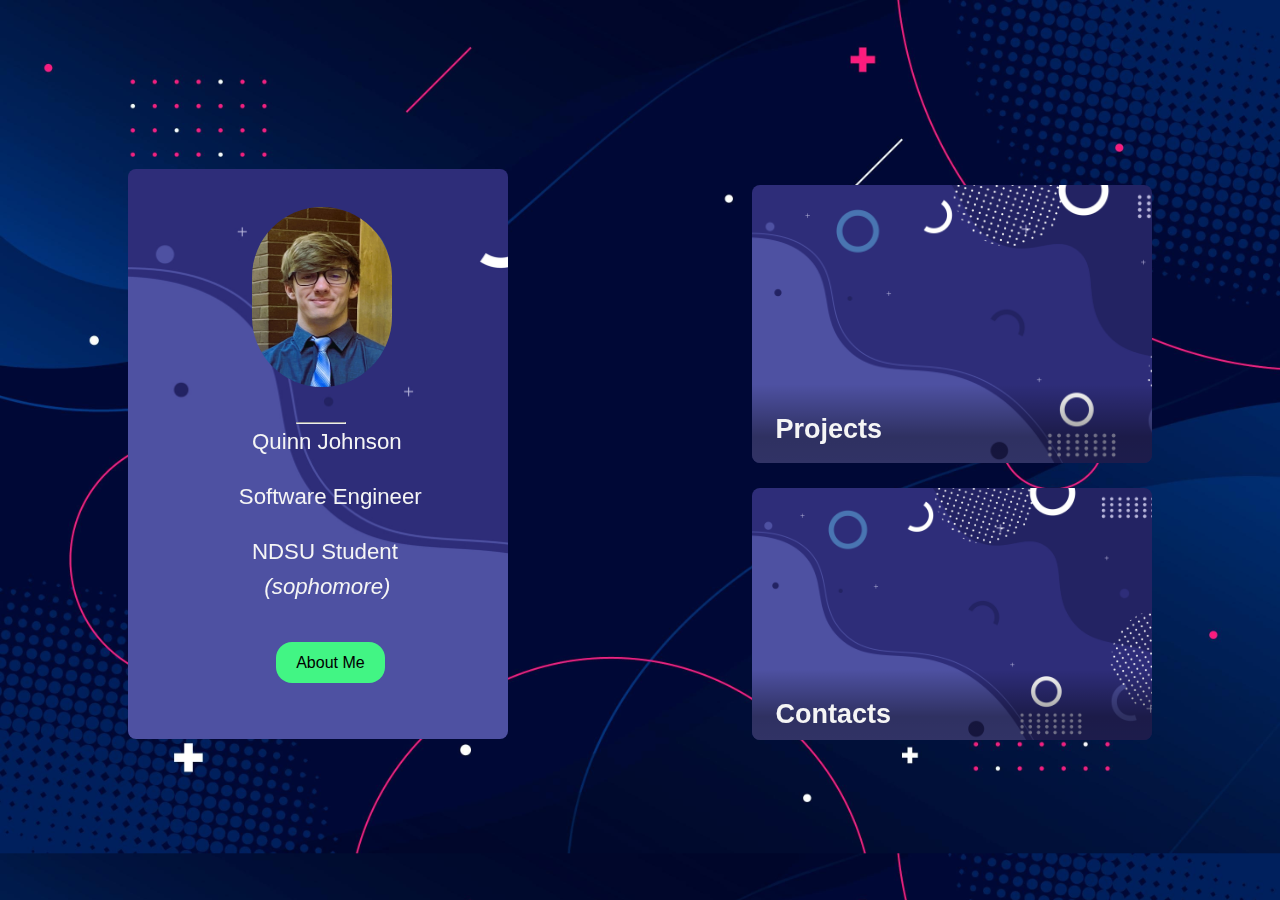
<file: index.html>
<!DOCTYPE html>
<html lang="en">

<head>
    <meta charset="UTF-8">
    <meta http-equiv="X-UA-Compatible" content="IE=edge">
    <meta name="viewport" content="width=device-width, initial-scale=1.0">
    <link rel="stylesheet" href="style.css">
    <link rel="script" href="/index/index.js">
   
    <title>Quinn Johnson</title>
</head>


<body>
    <main>
       
        <div class="card" id="Projects">
            <div class="card-content">
                <h1 class="title">Projects</h1>
                <p class="card-body">Check out some of the projects ive been working on! 
                </p>
                <a class="button" href="/project/projects.html" target="_self">Go to</a>
            </div>
        <!--make this way bigger and more to the left. to much empty space-->
       </div>

       
       <div class="card" id="Contacts">
        <div class="card-content">
            <h1 class="title">Contacts</h1>
            <p class="card-body">Contact me at these socials 
            </p>
            <a class="button" href="/contacts/contacts.html" target="_blank">Go to</a>
        </div>
    <!--make this way bigger and more to the left. to much empty space-->
   </div>

       <div id="card2" class="card" >
        <!--animate name job and school to come in from the side on hover-->
            <div class="quinn-info">
                <hr id="line">
                <p id="name">Quinn Johnson</p>
                <p id="job">Software Engineer</p>
                <p id="school">NDSU Student <i>&nbsp;&nbsp;(sophomore)</i></p>
            </div>

            <div class="quinn-img">
                <img src="./img/Quinn.jpg" alt="Quinn Johnson.png" width="140">
            </div>

            <div class="contact-tab">
               <a class="button" href="/AboutMe/about.html" target="_self">About Me</a>
            </div>
       </div>
       <script src="/index/index.js"></script>
</main>
</body>


</html>
</file>
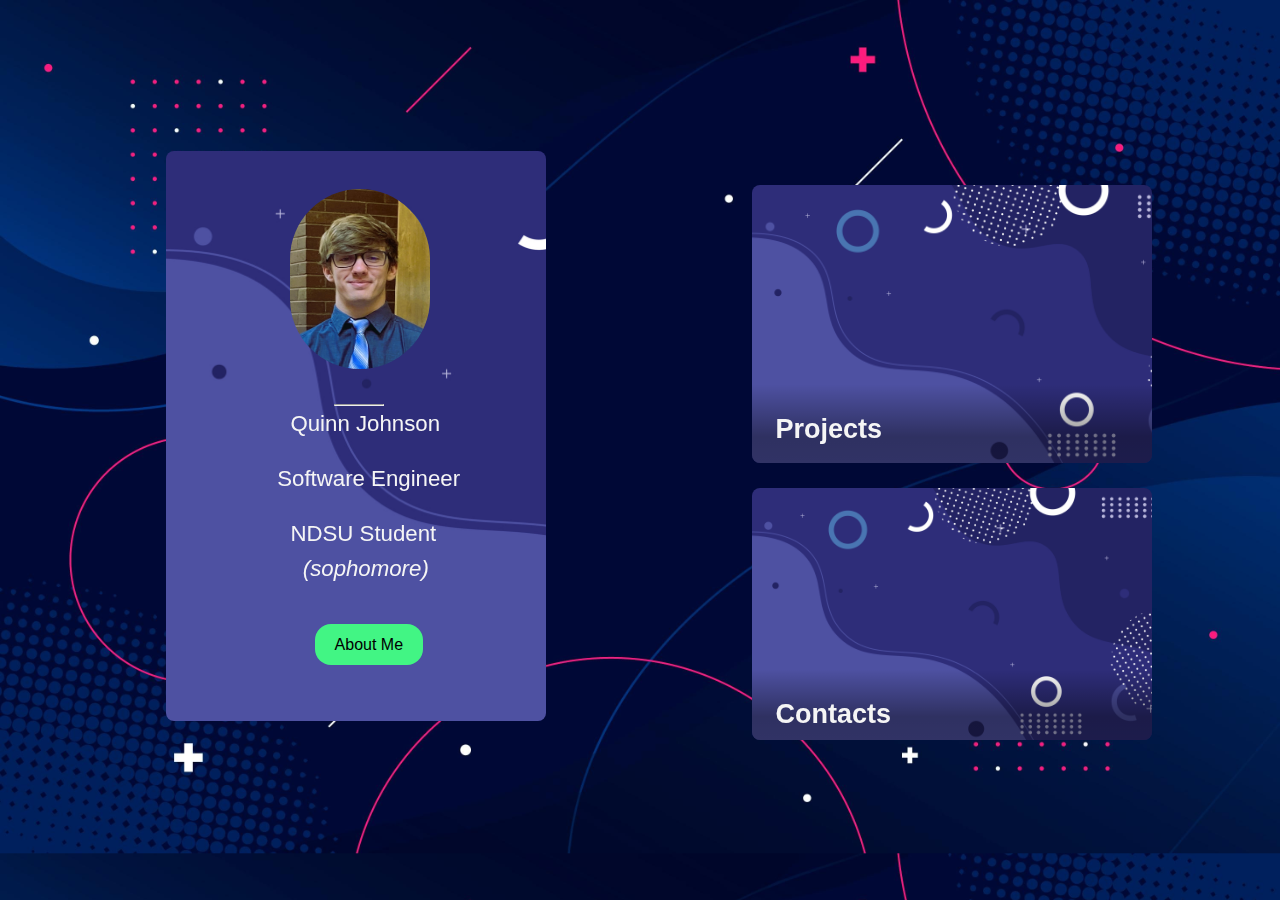
<file: index/index.html>
<!DOCTYPE html>
<html lang="en">

<head>
    <meta charset="UTF-8">
    <meta http-equiv="X-UA-Compatible" content="IE=edge">
    <meta name="viewport" content="width=device-width, initial-scale=1.0">
    <link rel="stylesheet" href="style.css">
    <link rel="script" href="/index/index.js">
   
    <title>Quinn Johnson</title>
</head>


<body>
    <main>
       
        <div class="card">
            <div class="card-content">
                <h1 class="title">Projects</h1>
                <p class="card-body">Check out some of the projects ive been working on! 
                </p>
                <a class="button" href="/project/projects.html" target="_blank">Go to</a>
            </div>
        <!--make this way bigger and more to the left. to much empty space-->
       </div>

       
       <div class="card">
        <div class="card-content">
            <h1 class="title">Contacts</h1>
            <p class="card-body">Contact me at these socials 
            </p>
            <a class="button" href="/contacts/contacts.html" target="_blank">Go to</a>
        </div>
    <!--make this way bigger and more to the left. to much empty space-->
   </div>

       <div id="card2" class="card" >
        <!--animate name job and school to come in from the side on hover-->
            <div class="quinn-info">
                <hr id="line">
                <p id="name">Quinn Johnson</p>
                <p id="job">Software Engineer</p>
                <p id="school">NDSU Student <i>&nbsp;&nbsp;(sophomore)</i></p>
            </div>

            <div class="quinn-img">
                <img src="./img/Quinn.jpg" alt="Quinn Johnson.png" width="140">
            </div>

            <div class="contact-tab">
               <a class="button" href="/contacts/contacts.html" target="_blank">About Me</a>
            </div>
       </div>
       <script src="/index/index.js"></script>
</main>
</body>


</html>
</file>
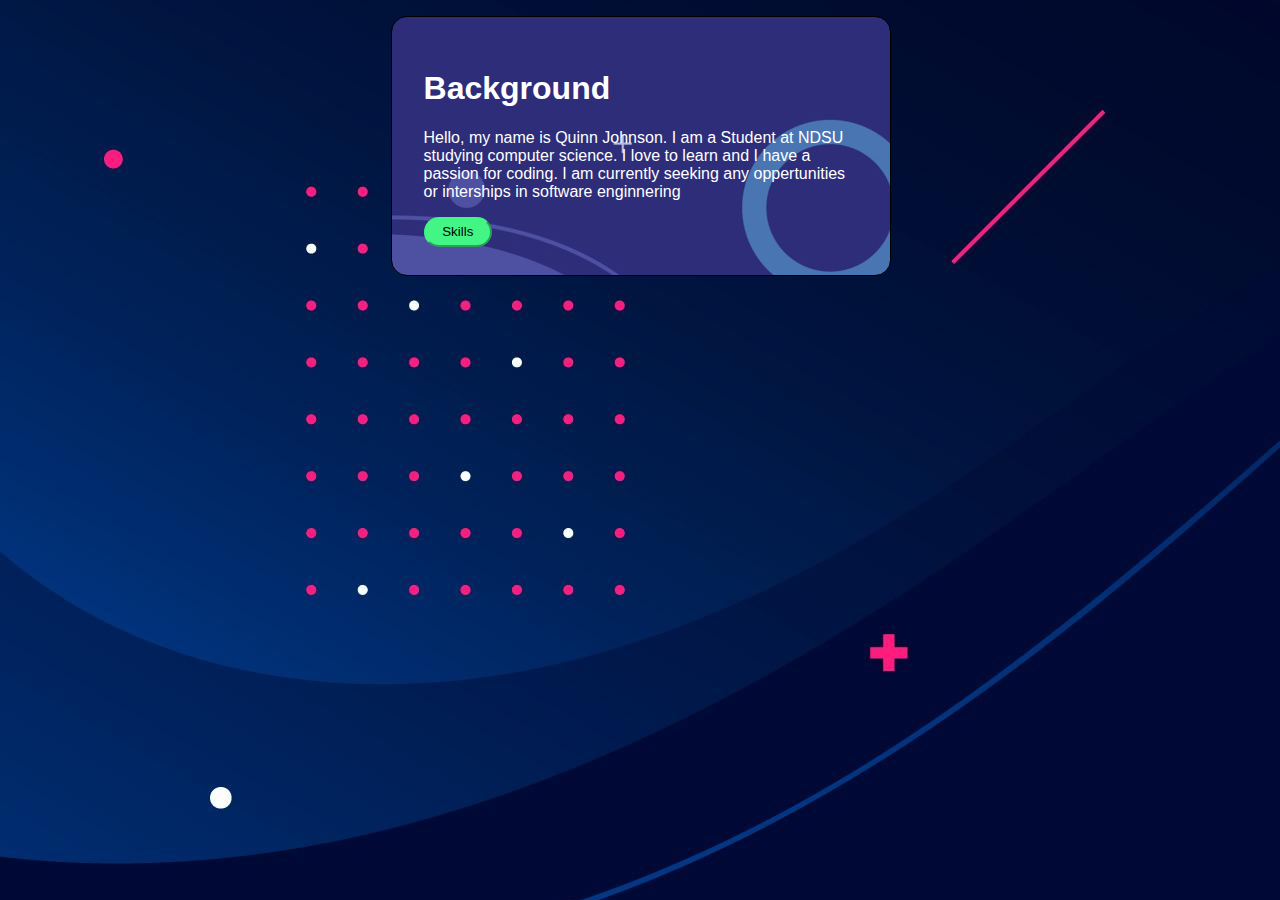
<file: AboutMe/about.html>
<!DOCTYPE html>
<html lang="en">
<head>
    <meta charset="UTF-8">
    <meta http-equiv="X-UA-Compatible" content="IE=edge">
    <meta name="viewport" content="width=device-width, initial-scale=1.0">
    <link rel="stylesheet" href="./about.css">
    <link rel="script" href="./about.js">
    <title>About</title>
</head>
<body>
    <script src="./about.js"></script>
    <div class="Main-Para">
        <div class="content">
            <h1 id="head">Background</h1>
            <p>
                Hello, my name is Quinn Johnson. I am a Student at NDSU studying computer science.
                I love to learn and I have a passion for coding.
                I am currently seeking any oppertunities or interships in software enginnering  
            </p>
            <button id="skills-button" onclick="loadskill()">Skills</button>
        </div>
    </div>
    <div class="Skills" id="skill">
        <div id="skill-content">
        <h1>Skills</h1>
        <ul id="list">
            <li>HTML,</li>
            <li>CSS,</li>
            <li>JavaScript,</li>
            <li>C++,</li>
            <li>Java,</li>
            <li>C#,</li>
            <li>relational databases,</li>
            <li>agile development</li>
        </ul>
        <button id="endButton" onclick="loadThankyou()">Continue</button>
    </div>
</div>

<div class="ThankYouCard "id="TH-Card">
    <h1 id="TH-Content">Thank You For Looking At My Website!</h1>
    <a href="/index.html" class="homelink" target="_self">Home</a>
</div>
</body>
</html>
</file>
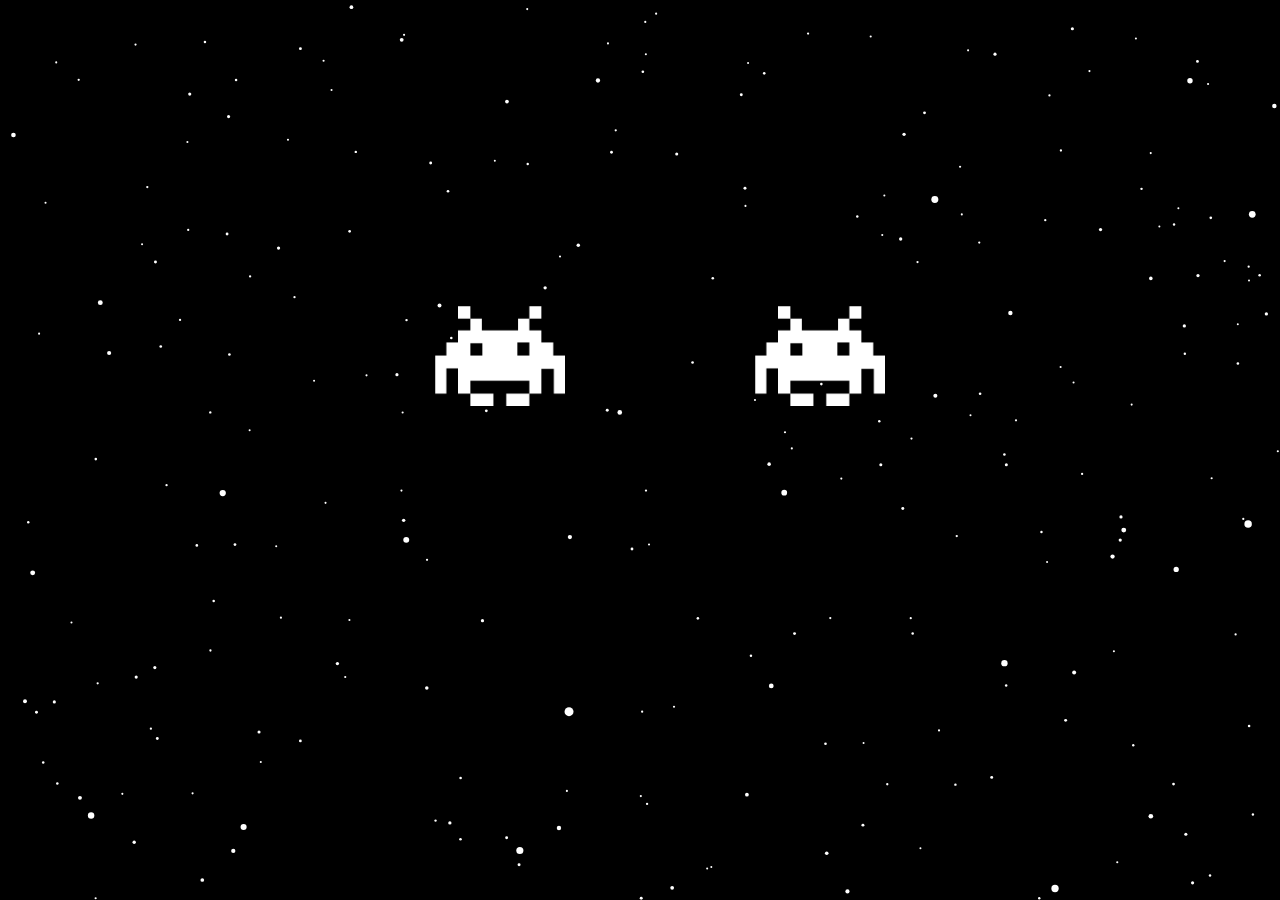
<file: contacts/contacts.html>
<!DOCTYPE html>
<html lang="en">
<head>
    <meta charset="UTF-8">
    <meta http-equiv="X-UA-Compatible" content="IE=edge">
    <meta name="viewport" content="width=device-width, initial-scale=1.0">
    <link rel="stylesheet" href="contacts.css">
    <link rel="script" href="/contacts/message.js">
    <title>Quinn's Contacts</title>
</head>

<body>
    <main>
      

        <div id="startBox">
            <canvas id="star"></canvas>
        </div>
        
           


   
       

    <img id="ship" src="./img/Space-Invaders-PNG-Background.png" alt="spaceship.png" width="140" height="140">
    <img id="bullet" src="./img/spaceBullet.png" alt="spaceBullet" width="100" height="35">

    <div class="badGuys">
        <img id="badGuy1" src="./img/192-1926067_crab-invader-space-invaders-icon-white.png" alt="space crab 1"
            width="130" height="100">
        <img id="badGuy2" src="./img/192-1926067_crab-invader-space-invaders-icon-white.png" alt="space crab 1"
            width="130" height="100">
        <img id="sprite2" src="./img/My project (2).png" alt="space crab 2" width="150" height="120">
        <img id="explosion" src="./img/Explosion.png" alt="BOOOM" width="150" height="150">
        <img id="explosion2" src="./img/Explosion2.png" alt="BOOOM2" width="150" height="150">
    </div>

    <div class="gitHub">
        <a id="gitLogo" href="https://github.com/quinnjo554" target="_blank"><img src="img/pngkey.com-github-icon-png-1787508.png" alt="githubLogo" width="100" height="100"></a>
    </div>
    <a href="https://www.linkedin.com/in/quinn-johnson-gskjdhf/" id="linkdin" target="_blank"><img src="./img/linkedin-icon.png" alt="githubLogo" width="100" height="100"></a>
    <script src="/contacts/message.js"></script>
</main>
</body>
</html>
</file>
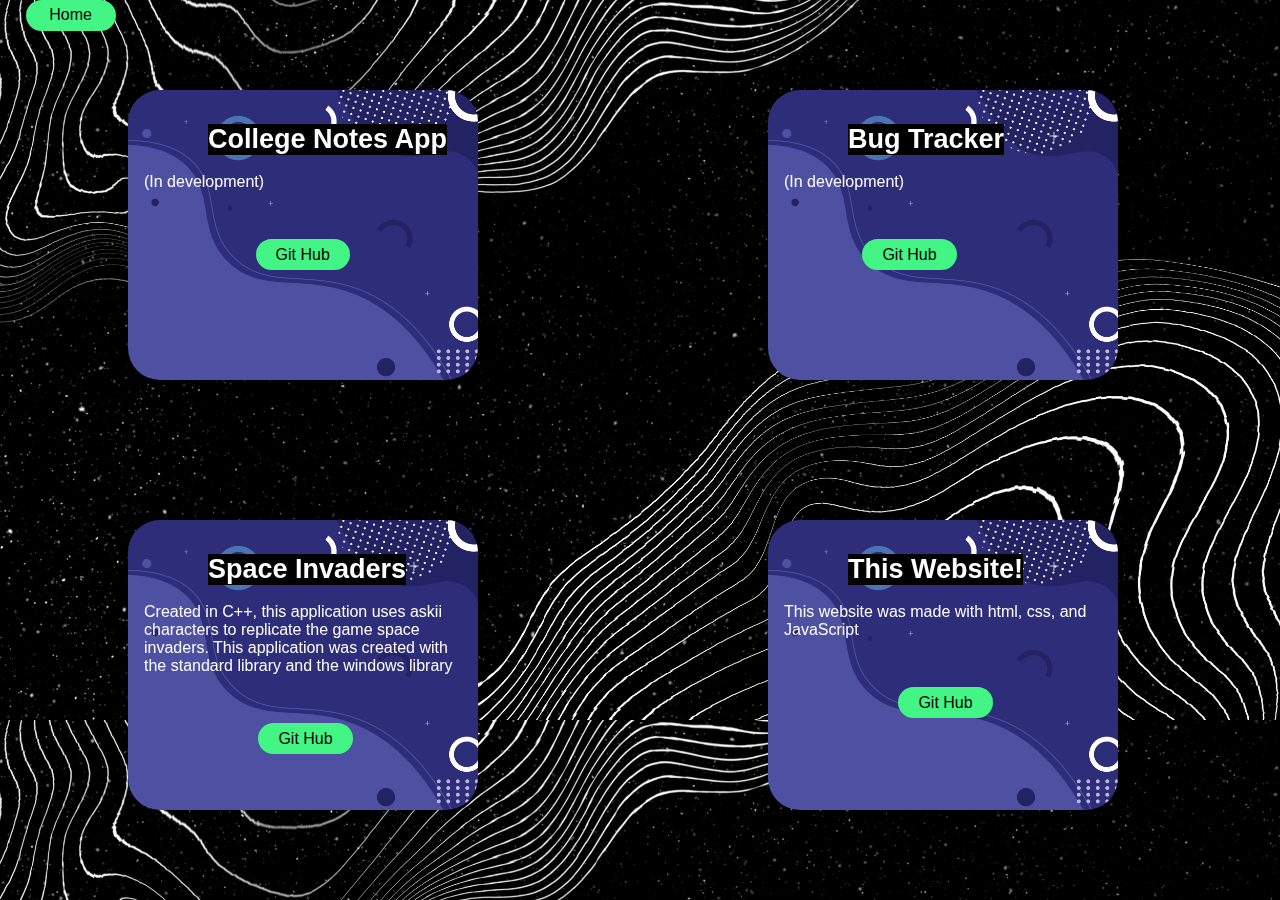
<file: project/projects.html>
<!DOCTYPE html>
<html lang="en">
<head>
    <meta charset="UTF-8">
    <meta http-equiv="X-UA-Compatible" content="IE=edge">
    <meta name="viewport" content="width=device-width, initial-scale=1.0">
    <link rel="stylesheet" href="./projects.css">
    <link rel="script" href="./project.js">
    <title>Projects</title>
</head>
<body>
    
    <div class="ProjCard" id="card1">
        <div class="card-content">
            <h1 class="title">Bug Tracker</h1>
            <p class="card-body">
               (In development)
            </p>
            <a class="button" href="/project/projects.html" target="_blank">Git Hub</a>
        </div>
    </div>

    <div class="ProjCard" id="card2">
        <div class="card-content">
            <h1 class="title">College Notes App</h1>
            <p class="card-body">
                (In development)
            </p>
            <a class="button" href="/project/projects.html" target="_blank">Git Hub</a>
        </div>
    </div>

    <div class="ProjCard" id="card3">
        <div class="card-content">
            <h1 class="title">Space Invaders</h1>
            <p class="card-body"> 
                Created in C++, this application uses askii characters to replicate
                the game space invaders. This application was created with the standard library and the windows library
                
            </p>
            <a class="button" href="/project/projects.html" target="_blank">Git Hub</a>
        </div>
    </div>

    <div class="ProjCard" id="card4">
        <div class="card-content">
            <h1 class="title">This Website!</h1>
            <p class="card-body">
                This website was made with html, css, and JavaScript
            </p>
            <a class="button" href="/project/projects.html" target="_blank">Git Hub</a>
        </div>
    </div>

    <a href="/index.html" class="button" id="home" target="_self">Home</a>

<script src="./project.js"></script>
</body>
</html>
</file>
<file: style.css>
*{
    padding: 0;
    margin: 0;
    box-sizing: border-box; 
    
    
}

body{
    display: grid;
    position: fixed;
    min-height: 100vh;
    place-items:center;
    line-height: 1.6;
    background-color: rgb(42, 41, 41);
    font-family: sans-serif;
    right: 10%;
    background-image: url(/img/5172658.jpg);
    background-size:cover;
    animation: onLoad 1000ms ease;
    
}

#card2{
    position: fixed;
    left: 10%;
    top: 16%;
    color: whitesmoke;
    background-image: url(/img/vecteezy_abstract-blue-background-simple-design-for-your-website_6852804.jpg);
    height: 570px;
    padding:1rem 5rem;
}

.card{
   
    color: whitesmoke;
    background-image: url(/img/vecteezy_abstract-blue-background-simple-design-for-your-website_6852804.jpg);
    background-size: cover;
    padding:1rem 0 0;
    max-width: 45ch;
    min-width: 35ch;
    border-radius: .5rem;
    overflow:hidden;
    transition-delay: 200ms;
    transition:transform 500ms ease;
    margin-top: 25px;
    
}


.card:hover{
    transform: scale(1.10);
}


.card:hover .card-content{
    transform: translateY(0);
}

.card-content{
   position: relative;
   --padding:1.5rem;
    padding: 1.5rem;
    padding-bottom: 4.5rem;
    background: linear-gradient(
        hsl(0 0% 0%/0),
        hsl(0 0% 0%/.4) 20%,
        hsl(0 0% 0%/.2)
    );
    transform: translateY(70%);
    transition:transform 500ms ease ;
    transition-delay: 500ms;
   
}
.card-body{
    padding-top: 10px;
    padding-bottom: 20px;
    color: rgba(255, 255, 255, .82);
}
.title{
    position: relative;
    max-width: 100%;
    width: max-content;
    font-size: 27px;
}

.title::after{
    content: "";
    position: absolute;
    height: 4px;
    width: calc(100% + 1.5rem);
    left: -1.5rem;
    bottom: 0;
    background: hsl(0, 4%, 86%);
    transform:scaleX(0);
    transform-origin: left;
    transition:transform 500ms ease;
}

.card:hover .title::after{
    transform:scaleX(1);
}

.button{
    cursor: pointer;
    display: inline-block;
    text-decoration: none;
    color: black;
    background-color:  hsl(142, 90%, 61%);
    padding: 0.5em 1.25em;
    border-radius: 1rem;
    
}

#about{
    margin-left: 10px
}
.quinn-img{
    margin: 0;
    position: relative;
    left: 20%;
    height: 150px;
    width: 145px;
    bottom: 27%;
}
#line{
    position: relative;
    left: 40%;
    bottom: 0%;
    width: 50px;
}
.quinn-img img{
    border-radius:1000px;
    height: 180px;
}
.quinn-info{
    position: relative;
    top: 44%;
}
#name{
    position: relative;
    left: 20%;
    font-size: 2.5ch;
    padding-bottom: 20px;
    width: 200px;
    height: 55px;
    
    } 
    #job{
        position: relative;
        left: 14%;
        font-size: 2.5ch;
        padding-bottom: 20px;
        width: 200px;
    height: 55px;
        
    }
    #school{
        position: relative;
        left: 20%;
        font-size: 2.5ch;
        width: 220px;
        height: 55px;
    }
    

.contact-tab{
    position: relative;
    top: 26%;
    left: 31%;
    padding: 0em;
   
    
}


.button:hover,
.button:focus{
    background-color: antiquewhite;
    
}

@keyframes onLoad{
   
    0%{
        opacity: 0;
    }

    100%{
        opacity: 1;
        }
}

@media screen and (max-width: 1100px) {
    #Contacts{
        position: fixed;
        visibility: hidden;
    }
    #Projects {
        position: fixed;
        visibility: hidden;
    }
    body{
        background-size: cover;
    }
    /*give quinn card buttons on the side (project and constacts)*/
  }
</file>
<file: index/style.css>
*{
    padding: 0;
    margin: 0;
    box-sizing: border-box; 
    
    
}

body{
    display: grid;
    position: fixed;
    min-height: 100vh;
    place-items:center;
    line-height: 1.6;
    background-color: rgb(42, 41, 41);
    font-family: sans-serif;
    right: 10%;
    background-image: url(./img/5172658.jpg);
    background-size:cover;
    animation: onLoad 1000ms ease;
    
}

#card2{
    position: fixed;
    left: 13%;
    top: 14%;
    color: whitesmoke;
    background-image: url(./img/vecteezy_abstract-blue-background-simple-design-for-your-website_6852804.jpg);
    height: 570px;
    padding:1rem 5rem;
}

.card{
   
    color: whitesmoke;
    background-image: url(./img/vecteezy_abstract-blue-background-simple-design-for-your-website_6852804.jpg);
    background-size: cover;
    padding:1rem 0 0;
    max-width: 45ch;
    min-width: 35ch;
    border-radius: .5rem;
    overflow:hidden;
    transition-delay: 200ms;
    transition:transform 500ms ease;
    margin-top: 25px;
    
}


.card:hover{
    transform: scale(1.10);
}


.card:hover .card-content{
    transform: translateY(0);
}

.card-content{
   position: relative;
   --padding:1.5rem;
    padding: 1.5rem;
    padding-bottom: 4.5rem;
    background: linear-gradient(
        hsl(0 0% 0%/0),
        hsl(0 0% 0%/.4) 20%,
        hsl(0 0% 0%/.2)
    );
    transform: translateY(70%);
    transition:transform 500ms ease ;
    transition-delay: 500ms;
   
}
.card-body{
    padding-top: 10px;
    padding-bottom: 20px;
    color: rgba(255, 255, 255, .82);
}
.title{
    position: relative;
    max-width: 100%;
    width: max-content;
    font-size: 27px;
}

.title::after{
    content: "";
    position: absolute;
    height: 4px;
    width: calc(100% + 1.5rem);
    left: -1.5rem;
    bottom: 0;
    background: hsl(0, 4%, 86%);
    transform:scaleX(0);
    transform-origin: left;
    transition:transform 500ms ease;
}

.card:hover .title::after{
    transform:scaleX(1);
}

.button{
    cursor: pointer;
    display: inline-block;
    text-decoration: none;
    color: black;
    background-color:  hsl(142, 90%, 61%);
    padding: 0.5em 1.25em;
    border-radius: 1rem;
    
}

#about{
    margin-left: 10px
}
.quinn-img{
    margin: 0;
    position: relative;
    left: 20%;
    height: 150px;
    width: 145px;
    bottom: 27%;
}
#line{
    position: relative;
    left: 40%;
    bottom: 0%;
    width: 50px;
}
.quinn-img img{
    border-radius:1000px;
    height: 180px;
}
.quinn-info{
    position: relative;
    top: 44%;
}
#name{
    position: relative;
    left: 20%;
    font-size: 2.5ch;
    padding-bottom: 20px;
    width: 200px;
    height: 55px;
    
    } 
    #job{
        position: relative;
        left: 14%;
        font-size: 2.5ch;
        padding-bottom: 20px;
        width: 200px;
    height: 55px;
        
    }
    #school{
        position: relative;
        left: 20%;
        font-size: 2.5ch;
        width: 220px;
        height: 55px;
    }
    

.contact-tab{
    position: relative;
    top: 26%;
    left: 31%;
    padding: 0em;
   
    
}


.button:hover,
.button:focus{
    background-color: antiquewhite;
    
}

@keyframes onLoad{
   
    0%{
        opacity: 0;
    }

    100%{
        opacity: 1;
        }
}
</file>
<file: AboutMe/about.css>
*{ 
        box-sizing: border-box;  
        font-family: sans-serif;
        
}
body{
    background-image: url(./5172658.jpg);
}

.Main-Para{
    
    position: relative;
    left: 29%;
    width: 500px;
    height: 260px;
    border: 1px solid black;
    padding: 2rem;
    border-radius: 1rem;
    margin: 1rem;
    background-image: url(./vecteezy_abstract-blue-background-simple-design-for-your-website_6852804.jpg);
    color: rgb(255, 255, 255);
}

.Skills{
    margin: 1rem;
    position: fixed;
    left: 29%;
    top: 36%;
    width: 500px;
    padding: 2rem;
    border-radius: 1rem;
    visibility: hidden;
    color: rgb(255, 250, 250);
    background-image: url(./vecteezy_abstract-blue-background-simple-design-for-your-website_6852804.jpg);
    justify-content:center;
    
}

.ThankYouCard{
    margin: 1rem;
    position: fixed;
    left: 29%;
    top: 36%;
    width: 500px;
    padding: 2rem;
    height: 260px;
    border-radius: 1rem;
    z-index: -1;
    visibility: hidden;
    color: rgb(255, 250, 250);
    background-image: url(./vecteezy_abstract-blue-background-simple-design-for-your-website_6852804.jpg);
}
.homelink{
    cursor: pointer;
    display: inline-block;
    text-decoration: none;
    color: black;
    background-color:  hsl(142, 90%, 61%);
    padding: 0.4em 1.25em;
    border-radius: 1rem;
    border-color: hsl(142, 90%, 61%);

}

#list{
    position: relative;
    display: flex;
    flex-wrap: wrap;
    padding: 1rem;
    list-style: none;
    left: 15%;
    
}

li{
    margin-right: .5rem;
    margin-bottom: .5rem;
}


#endButton{
    position: relative;
    left:40%;
    cursor: pointer;
    display: inline-block;
    text-decoration: none;
    color: black;
    background-color:  hsl(142, 90%, 61%);
    padding: 0.4em 1.25em;
    border-radius: 1rem;
    border-color: hsl(142, 90%, 61%);
    visibility: hidden;
}

#skills-button{

    cursor: pointer;
    display: inline-block;
    text-decoration: none;
    color: black;
    background-color:  hsl(142, 90%, 61%);
    padding: 0.4em 1.25em;
    border-radius: 1rem;
    border-color: hsl(142, 90%, 61%);

}

#skills-button:hover{
    background-color: whitesmoke;
    border-color:whitesmoke;
}

.loadContent{
    animation: loadSkillsText 4s ease;
}

.LoadSkill{
    animation: loadSkills 4s ease;
}

.loadEnd{
    animation: loadThankyou 4s ease;
}

.flipback{
    animation: FlipBack 4s ease;
}

@keyframes loadSkills{

0%{   
    position: fixed;
    top: 0%;
    transform:translateX(-150%);
    transform: scaleY(-100%); 
}
100%{ 
   
    position: fixed;
    left: 29%;
    top: 36%;
    
}
}

@keyframes loadSkillsText{
    0%{
        opacity: 0;
    }
    20%{
        opacity: 0;
    }
    100%{
        opacity: 1;
    }
}

@keyframes loadThankyou{
    0%{   
        position: fixed;
        top: 36%;
        transform: scaleX(-100%);  
    }
    100%{ 
       
        position: fixed;
        left: -7%;
        top: 36%;    
    }
}

@keyframes FlipBack{
    0%{   
        position: fixed;
        left: -7%;
        top: 36%;
        transform: scaleX(-100%);  
    }
    100%{  
        position: fixed;
        left: 29%;
        top: 36%;    
    }
}
</file>
<file: project/projects.css>
body {
    background-color: white;
    margin: 0;
    padding: 0;
    display: grid;
    font-family: sans-serif;
    background-image:url(/3d-abstract-wave-pattern-background.jpg);
    background-size: cover;
}


.ProjCard {
    position: fixed;
    color: rgb(253, 253, 253);
    width: 350px;
    height: 290px;
    left: 10%;
    border-radius: 2rem;
    background-image:url(/img/vecteezy_abstract-blue-background-simple-design-for-your-website_6852804.jpg);
    background-size: cover;
    transition:transform 500ms ease;
}

.title{
    width: max-content;
    background-color: black;
    
}

.button{
    cursor: pointer;
    display: inline-block;
    text-decoration: none;
    color: rgb(0, 0, 0);
    background-color:  hsl(142, 90%, 61%);
    padding: 0.4em 1.25em;
    border-radius: 1rem;
}

.ProjCard:hover{

    transform: scale(1.10);

}

#card1{
    
    left:60%;
    top: 10%;
    
}

#card2{
    position: fixed;
    top: 10%;   
}
#card3{
    position: fixed;
    bottom: 10%;   
}
#card4{
    position: fixed;
    bottom: 10%;  
    left: 60%; 
}
#home{
    display: flex;
    width: 50px;
    left:2%;
    top: 0%;
    justify-content: center;
}

.card-content {

    display: inline-block;
    position: relative;
    padding-right: 1.5rem;
    padding-bottom: 1rem;
    padding-top: 1rem;
   
}


.title {
    position: relative;
    max-width: 100%;
    width: max-content;
    font-size: 27px;
    margin-left: 5rem;
    
    
}


.card-body {
    position: relative;
    margin-bottom: 3rem;
    padding-left: 1rem;

}

.button {
    position: relative;
    top: 100%;
    padding-left: 1.5rem;
    left: 40%;
    cursor: pointer;
    display: inline-block;
    text-decoration: none;
    color: rgb(0, 0, 0);
    background-color:  hsl(142, 90%, 61%);
    padding: 0.4em 1.25em;
    border-radius: 1rem;
}

.button:hover {
    background-color:  whitesmoke;
}
</file>
<file: contacts/contacts.css>
#startBox{
    width: 10px;
    height: 15px;
    position: fixed;
    left: 0;
    border:2px solid black;
}


.animate{
    animation: move 1000ms;
}

footer{

    position:relative;
    width: 100%;
    height: 70px;
    background-color: whitesmoke;
    bottom: 0%;

}
#foot{
    position: fixed;
    width: 100%;
    height: 70px;
    z-index: 2;
}


#linkdin img{
    border-radius: 40px;
    box-shadow:2px 2px 4px white;
}
#linkdin :hover{
    box-shadow:none;
}
#linkdin{
    visibility: hidden;
    position: fixed;
    top: 34%;
    left: 60%;
    z-index: 3
}
.gitHub a{
    visibility: hidden;
    top: 35%;
    left: 35%;
    z-index: 3;
    position: fixed;  
    border-radius: 50px;
    box-shadow:2px 2px 4px white;
}
.gitHub a:hover{
    box-shadow: none;
}

#ship{
    
    visibility:hidden;
    position: fixed;
    top: 80%;
    left: -55%;

}
#bullet{
    position: fixed;
    visibility: hidden;
    z-index: 2;
    top: 74.2%;
    left: 47.9%;
    transform: rotate(270deg);
}
.badGuys #explosion{
    visibility: hidden;
    top: 32%;
    left: 33.3%;
    z-index: 3;
    position: fixed;
}
.badGuys #explosion2{
    visibility: hidden;
    top: 34%;
    left: 34%;
    z-index: 3;
    position: fixed;
}
.badGuys #badGuy1{
    
   visibility: hidden;
    top: 34%;
    left: 34%;
    z-index: 3;
    position: fixed;
}

.badGuys #badGuy2{
    
    visibility: hidden;
     top: 34%;
     left: 59%;
     z-index: 3;
     position: fixed;
 }
#startBox{
        width: 10px;
        height: 15px;
        position: fixed;
        left: 0;
}

#startBox p{
    color: antiquewhite;
}
#sprite2{
    visibility: hidden;
}

.spawnShip{
    animation: spawnShip 5000ms;
}

.spawnBadGuy1{
    animation: spawnBadGuy1 5000ms;
}
.spawnBadGuy2{
    animation: spawnBadGuy2 5000ms;
}

.shootLeft{
    animation: shootLeft 2000ms;
}

.moveRight{
    animation: moveRight 2000ms;
}

.fireLeft{
    animation: fireLeft 200ms;
}
.fireRight{
    animation: fireRight 200ms;
}

.fancyMovegitHub{
    animation: gitHubMove 500ms;
}

.fancyMoveLinkdin{
    animation: LinkdinMove 500ms;
}
.shipOffScreen{
    animation: shipOffScreen 2000ms;
}

@keyframes move{
    0%{
        height: 0px;
        width: 0px;
        top: 50%;
        left:39%
        
    }
50%{
   
}
    100%{
        width: 100%;
        height: 10px;
    }
}
@keyframes shipOffScreen {
    0%{
    left: 61%;
    transform: rotate(90deg);
    }
    100%{
        left: 110%;
        transform: rotate(90deg);
    }
}

@keyframes spawnShip{
    0%{
       transform: rotate(90deg);
       left: -10;
    }

    30%{
        left: 48%;
        transform:rotate(90deg);
    }

    100%{
        transform: rotate(0deg);
        left: 48%;
    }
}

@keyframes spawnBadGuy1{

    0%{
        top: -10%;
       
     }
 
     30%{
         left: 35%;
         
     }
 
     100%{
         
         left: 34%;
         transform: rotate(0deg);
     }


    }

    @keyframes spawnBadGuy2{

        0%{
            top: -10%;
            
         }
     
         30%{
             left: 59%;
             
         }
     
         100%{
             
             left: 59%;
             transform: rotate(0deg);
         }
    
    }

    @keyframes shootLeft{

        0%{
            left: 48%;
            transform: rotate(-90deg);
         }
     
         
         100%{
             
             left: 36%;
             transform: rotate(0deg);
         }
    
    }
@keyframes moveRight{
    0%{
        left: 36%;
        transform: rotate(90deg);
     }
 
     100%{ 
         left: 61%;
         transform: rotate(0deg);
     }
}

    @keyframes fireLeft{

        0%{
            left: 36%;
            
         }
         100%{
             
             top: 48%;
             left: 36%;
             
         }
    
    }
    @keyframes fireRight{

        0%{
            left: 61%;
            
         }
         100%{
             
             top: 48%;
             left: 61%;
             
         }
    
    }
    @keyframes gitHubMove{
        0%{
            top: 35%;
            left: 35%;
         }
         100%{    
             top: 45%; 
             left: 38%; 
         }
    
    }
    @keyframes LinkdinMove{
        0%{
            top: 34%;
            left: 60%;
         }
         100%{    
             top: 45%; 
             left: 57%; 
         }
    
    }
</file>
